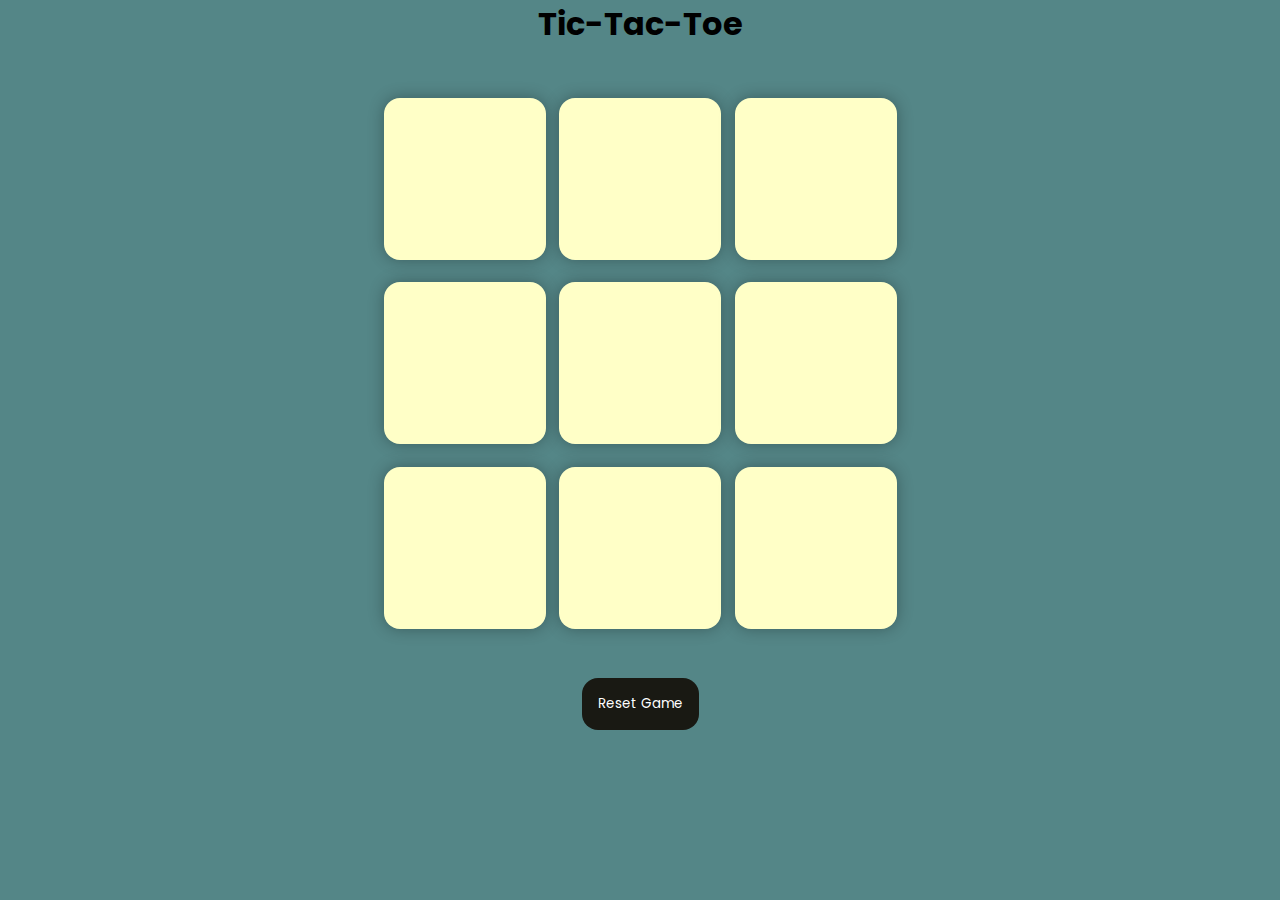
<file: TIC-TAC-TOE/index.html>
<!DOCTYPE html>
<html lang="en">

<head>
    <meta charset="UTF-8" />
    <meta name="viewport" content="width=device-width, initial-scale=1.0" />
    <link rel="stylesheet" href="style.css" />
    <link href="https://fonts.googleapis.com/css2?family=Poppins:wght@300;400;500;600;700&display=swap" rel="stylesheet">
    <title>Tic-Tac-Toe</title>
</head>

<body>
    <div class="msg-container hide">
        <p id="msg">Winner</p>
        <button id="new-btn">New Game</button>
    </div>
    <main>
        <h1>Tic-Tac-Toe</h1>
        <div class="container">
            <div class="game">
                <button class="box"></button>
                <button class="box"></button>
                <button class="box"></button>
                <button class="box"></button>
                <button class="box"></button>
                <button class="box"></button>
                <button class="box"></button>
                <button class="box"></button>
                <button class="box"></button>
            </div>
        </div>
        <button id="reset-btn">Reset Game</button>
    </main>
    <audio id="win-sound" src="audio/winning-sound.mp3"></audio>
    <audio id="draw-sound" src="audio/draw-sound.mp3"></audio>
    <script src="app.js"></script>
    
</body>

</html>
</file>
<file: TIC-TAC-TOE/style.css>
* {
    margin: 0;
    padding: 0;
    font-family: "Poppins", Arial, sans-serif;
}

body {
    background-color: #548687;
    text-align: center;
    font-family: "Poppins", Arial, sans-serif;
}

.container {
    height: 70vh;
    display: flex;
    justify-content: center;
    align-items: center;
}

.game {
    height: 60vmin;
    width: 60vmin;
    display: flex;
    flex-wrap: wrap;
    justify-content: center;
    align-items: center;
    gap: 1.5vmin;
}

.box {
    height: 18vmin;
    width: 18vmin;
    border-radius: 1rem;
    border: none;
    box-shadow: 0 0 1rem rgba(0, 0, 0, 0.3);
    font-size: 8vmin;
    color: #b0413e;
    background-color: #ffffc7;
}

#reset-btn {
    padding: 1rem;
    font-size: 1, 25rem;
    background-color: #191913;
    color: #fff;
    border-radius: 1rem;
    border: none;
}

#new-btn {
    padding: 1rem;
    font-size: 1, 25rem;
    background-color: #191913;
    color: #fff;
    border-radius: 1rem;
    border: none;
}

#msg {
    color: #ffffc7;
    font-size: 5vmax;
}

.msg-container {
    height: 100vmin;
    display: flex;
    flex-wrap: wrap;
    justify-content: center;
    align-items: center;
    flex-direction: column;
    gap: 4rem;
}

.hide {
    display: none;
}
</file>
